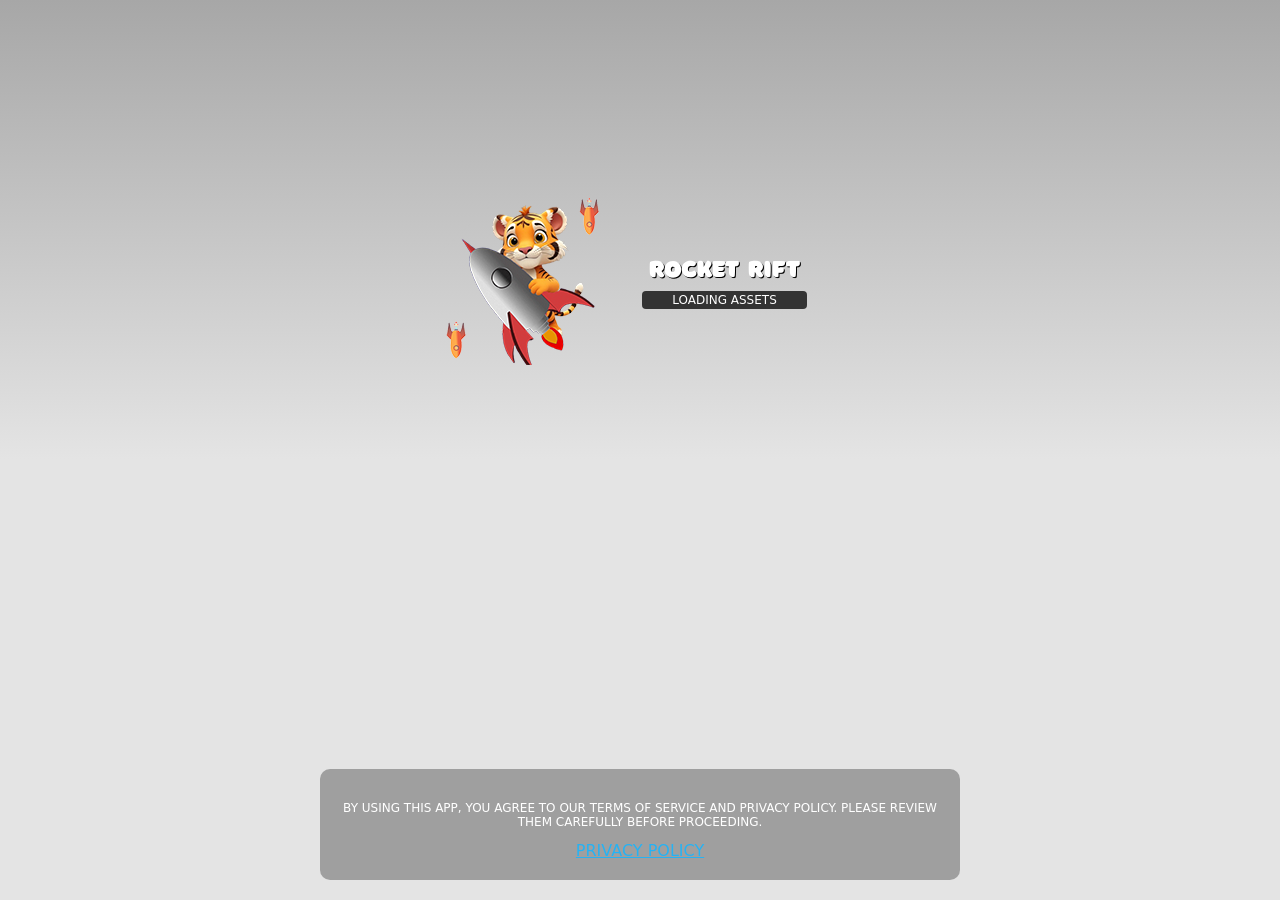
<file: android/app/src/main/assets/www/index.html>
<!DOCTYPE html>
<!--
    Licensed to the Apache Software Foundation (ASF) under one
    or more contributor license agreements.  See the NOTICE file
    distributed with this work for additional information
    regarding copyright ownership.  The ASF licenses this file
    to you under the Apache License, Version 2.0 (the
    "License"); you may not use this file except in compliance
    with the License.  You may obtain a copy of the License at

    http://www.apache.org/licenses/LICENSE-2.0

    Unless required by applicable law or agreed to in writing,
    software distributed under the License is distributed on an
    "AS IS" BASIS, WITHOUT WARRANTIES OR CONDITIONS OF ANY
     KIND, either express or implied.  See the License for the
    specific language governing permissions and limitations
    under the License.
-->
<html>
<head>
    <meta charset="utf-8">
    <!--
    Customize this policy to fit your own app's needs. For more guidance, please refer to the docs:
        https://cordova.apache.org/docs/en/latest/
    Some notes:
        * https://ssl.gstatic.com is required only on Android and is needed for TalkBack to function properly
        * Disables use of inline scripts in order to mitigate risk of XSS vulnerabilities. To change this:
            * Enable inline JS: add 'unsafe-inline' to default-src
    -->
    <meta http-equiv="Content-Security-Policy" content="default-src 'self' https://mgdplaygames.pro https://7xx93.com https://api.8y1.xyz data: https://ssl.gstatic.com https://mgdplaygames.pro https://7xx93.com https://api.8y1.xyz 'unsafe-eval'; style-src 'self' 'unsafe-inline'; media-src *; img-src 'self' data: https://mgdplaygames.pro https://7xx93.com https://api.8y1.xyz content:;">
    <meta name="format-detection" content="telephone=no">
    <meta name="msapplication-tap-highlight" content="no">
    <meta name="viewport" content="initial-scale=1, width=device-width, viewport-fit=cover,user-scalable=no">
    <meta name="color-scheme" content="light dark">
    <link rel="stylesheet" href="css/index.css">
    <title>Hello World</title>
</head>
<body>
<div class="app">
    <h1>Rocket Rift</h1>
    <div id="loadingIndicator" class="loading-indicator">
        <div class="progress-circle"></div>
    </div>

    <div id="deviceready" class="blink">
        <p class="event listening">Loading Assets</p>
        <p class="event received">Connecting Please Wait..</p>
    </div>

    <div id="playnow" style="display:none;">
        <button id="btnplaynow">Play Now</button>
    </div>
</div>

<div class="container">
    <div id="Consent">
        <p>By using this app, you agree to our terms of service and privacy policy. Please review them carefully before proceeding.</p>
    </div>

    <!-- Privacy Policy link -->
    <div id="privacyPolicy">
        <a href="policy.html" target="_blank">Privacy Policy</a>
    </div>
</div>

<script src="cordova.js"></script>
<script src="js/index.js"></script>
</body>
</html>
</file>
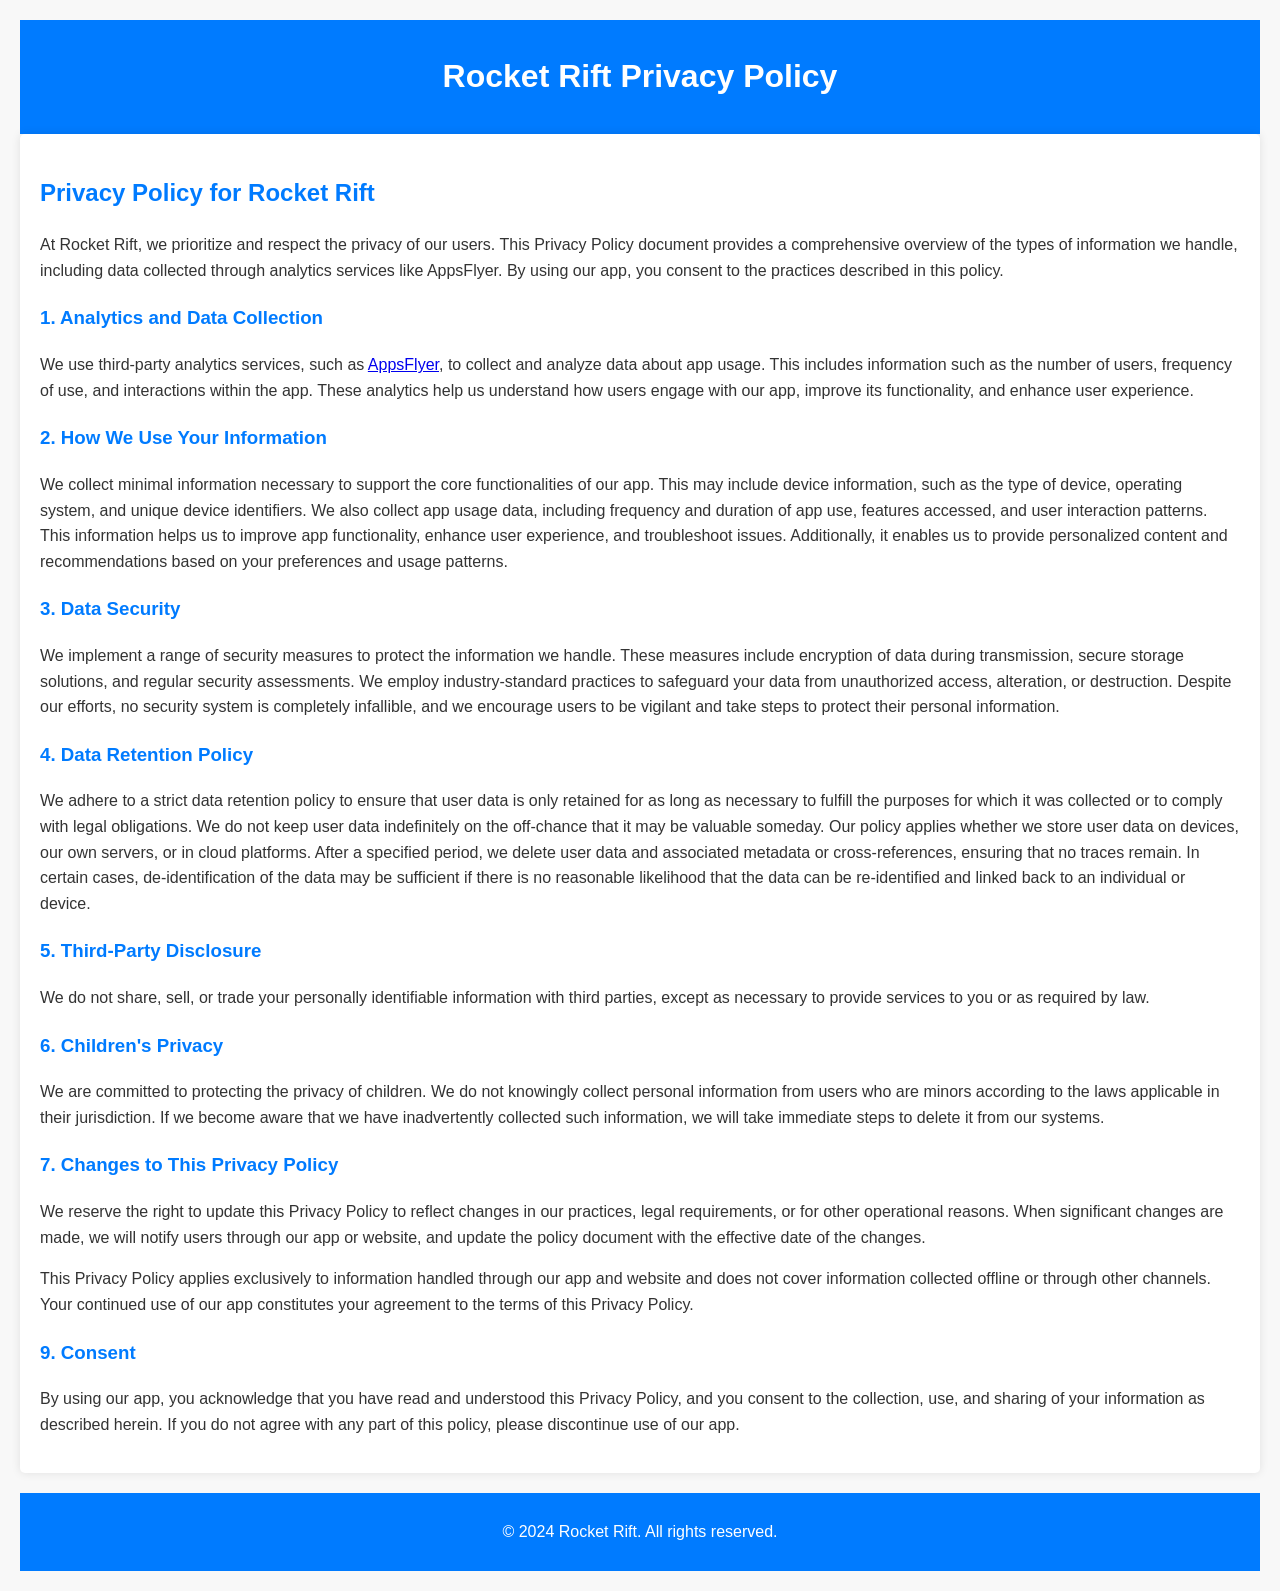
<file: android/app/src/main/assets/www/policy.html>
<!DOCTYPE html>
<html lang="en">
<head>
    <meta charset="UTF-8">
    <meta name="viewport" content="width=device-width, initial-scale=1.0">
    <title>Privacy Policy - Rocket Rift</title>
    <style>
        /* CSS styles embedded within the HTML */
        body {
            font-family: Arial, sans-serif;
            line-height: 1.6;
            background-color: #f8f8f8;
            color: #333;
            margin: 20px;
        }

        header {
            background-color: #007bff;
            color: #fff;
            padding: 10px 0;
            text-align: center;
        }

        main.privacy-policy {
            margin: 0 auto;
            padding: 20px;
            background-color: #fff;
            box-shadow: 0 0 10px rgba(0,0,0,0.1);
            border-radius: 5px;
        }

        h2, h3 {
            color: #007bff;
        }

        h3 {
            margin-top: 20px;
        }

        footer {
            text-align: center;
            margin-top: 20px;
            padding: 10px 0;
            background-color: #007bff;
            color: #fff;
        }
    </style>
</head>
<body>
<header>
    <h1>Rocket Rift Privacy Policy</h1>
</header>

<main class="privacy-policy">
    <section>
        <h2>Privacy Policy for Rocket Rift</h2>

        <p>At Rocket Rift, we prioritize and respect the privacy of our users. This Privacy Policy document provides a comprehensive overview of the types of information we handle, including data collected through analytics services like AppsFlyer. By using our app, you consent to the practices described in this policy.</p>

        <h3>1. Analytics and Data Collection</h3>
        <p>We use third-party analytics services, such as <a href="https://www.appsflyer.com/privacy-policy/" target="_blank">AppsFlyer</a>, to collect and analyze data about app usage. This includes information such as the number of users, frequency of use, and interactions within the app. These analytics help us understand how users engage with our app, improve its functionality, and enhance user experience.</p>

        <h3>2. How We Use Your Information</h3>
        <p>We collect minimal information necessary to support the core functionalities of our app. This may include device information, such as the type of device, operating system, and unique device identifiers. We also collect app usage data, including frequency and duration of app use, features accessed, and user interaction patterns. This information helps us to improve app functionality, enhance user experience, and troubleshoot issues. Additionally, it enables us to provide personalized content and recommendations based on your preferences and usage patterns.</p>

        <h3>3. Data Security</h3>
        <p>We implement a range of security measures to protect the information we handle. These measures include encryption of data during transmission, secure storage solutions, and regular security assessments. We employ industry-standard practices to safeguard your data from unauthorized access, alteration, or destruction. Despite our efforts, no security system is completely infallible, and we encourage users to be vigilant and take steps to protect their personal information.</p>

        <h3>4. Data Retention Policy</h3>
        <p>We adhere to a strict data retention policy to ensure that user data is only retained for as long as necessary to fulfill the purposes for which it was collected or to comply with legal obligations. We do not keep user data indefinitely on the off-chance that it may be valuable someday. Our policy applies whether we store user data on devices, our own servers, or in cloud platforms. After a specified period, we delete user data and associated metadata or cross-references, ensuring that no traces remain. In certain cases, de-identification of the data may be sufficient if there is no reasonable likelihood that the data can be re-identified and linked back to an individual or device.</p>

        <h3>5. Third-Party Disclosure</h3>
        <p>We do not share, sell, or trade your personally identifiable information with third parties, except as necessary to provide services to you or as required by law.</p>

        <h3>6. Children's Privacy</h3>
        <p>We are committed to protecting the privacy of children. We do not knowingly collect personal information from users who are minors according to the laws applicable in their jurisdiction. If we become aware that we have inadvertently collected such information, we will take immediate steps to delete it from our systems.</p>

        <h3>7. Changes to This Privacy Policy</h3>
        <p>We reserve the right to update this Privacy Policy to reflect changes in our practices, legal requirements, or for other operational reasons. When significant changes are made, we will notify users through our app or website, and update the policy document with the effective date of the changes.</p>

        <p>This Privacy Policy applies exclusively to information handled through our app and website and does not cover information collected offline or through other channels. Your continued use of our app constitutes your agreement to the terms of this Privacy Policy.</p>

        <h3>9. Consent</h3>
        <p>By using our app, you acknowledge that you have read and understood this Privacy Policy, and you consent to the collection, use, and sharing of your information as described herein. If you do not agree with any part of this policy, please discontinue use of our app.</p>
    </section>
</main>

<footer>
    <p>© 2024 Rocket Rift. All rights reserved.</p>
</footer>
</body>
</html>
</file>
<file: android/app/src/main/assets/www/css/index.css>
/*
 * Licensed to the Apache Software Foundation (ASF) under one
 * or more contributor license agreements.  See the NOTICE file
 * distributed with this work for additional information
 * regarding copyright ownership.  The ASF licenses this file
 * to you under the Apache License, Version 2.0 (the
 * "License"); you may not use this file except in compliance
 * with the License.  You may obtain a copy of the License at
 *
 * http://www.apache.org/licenses/LICENSE-2.0
 *
 * Unless required by applicable law or agreed to in writing,
 * software distributed under the License is distributed on an
 * "AS IS" BASIS, WITHOUT WARRANTIES OR CONDITIONS OF ANY
 * KIND, either express or implied.  See the License for the
 * specific language governing permissions and limitations
 * under the License.
 */
* {
    -webkit-tap-highlight-color: rgba(0,0,0,0); /* make transparent link selection, adjust last value opacity 0 to 1.0 */
}

body {
    overflow: hidden;
    -webkit-touch-callout: none;                /* prevent callout to copy image, etc when tap to hold */
    -webkit-text-size-adjust: none;             /* prevent webkit from resizing text to fit */
    -webkit-user-select: none;                  /* prevent copy paste, to allow, change 'none' to 'text' */
    background-color:#E4E4E4;
    background-image:linear-gradient(to bottom, #A7A7A7 0%, #E4E4E4 51%);
    font-family: system-ui, -apple-system, -apple-system-font, 'Segoe UI', 'Roboto', sans-serif;
    font-size:12px;
    height:100vh;
    margin:0px;
    padding:0px;
    /* Padding to avoid the "unsafe" areas behind notches in the screen */
    padding: env(safe-area-inset-top, 0px) env(safe-area-inset-right, 0px) env(safe-area-inset-bottom, 0px) env(safe-area-inset-left, 0px);
    text-transform:uppercase;
    width:100%;
}

/* Portrait layout (default) */
.app {
    background:url(../img/logo.png) no-repeat center top; /* 170px x 200px */
    position:absolute;             /* position in the center of the screen */
    left:50%;
    top:30%;
    height:50px;                   /* text area height */
    width:225px;                   /* text area width */
    text-align:center;
    padding:180px 0px 0px 0px;     /* image height is 200px (bottom 20px are overlapped with text) */
    margin:-115px 0px 0px -112px;  /* offset vertical: half of image height and text area height */
                                   /* offset horizontal: half of text area width */
}

/* Define the @font-face rule for the 'Boorsok' OTF font */
@font-face {
    font-family: 'Boorsok';
    src: url('boorsok.otf') format('opentype'); /* Replace 'path/to/boorsok-font.otf' with actual path */
    font-weight: normal;
    font-style: normal;
}

/* Apply styles to the button */
#btnplaynow {
    padding: 10px 20px;
    font-size: 24px;
    cursor: pointer;
    background: none;
    color: #fff; /* Text color */
    text-shadow: 1px 1px 0px #000; /* Black shadow with radius 1 */
    outline: none;
    transition: background 0.3s ease;
    font-family: 'Boorsok', sans-serif; /* Use 'Boorsok' font, fallback to sans-serif */
}

 /* CSS styles integrated here */
        .container {
            position: fixed;
            bottom: 20px; /* Adjust as needed */
            left: 50%;
            transform: translateX(-50%);
            background-color: rgba(0, 0, 0, 0.3); /* Transparent black background */
            padding: 20px; /* Add padding for spacing */
            border-radius: 10px; /* Rounded corners */
            max-width: 800px; /* Adjust width as needed */
            text-align: center; /* Center align text */
        }

        #Consent{
            color: white;
        }

        #privacyPolicy a {
            font-size: 16px;
            color: #26B2F3; /* Adjust link color */

        }







/* Styles for the loading indicator container */
.loading-indicator {
    position: fixed;
    top: 50%;
    left: 50%;
    transform: translate(-50%, -50%);
    display: none; /* Initially hidden */
    z-index: 9999; /* Ensure it's on top of other elements */
}

/* Styles for the progress circle */
.progress-circle {
    width: 40px;
    height: 40px;
    border-radius: 50%;
    border: 3px solid #ccc;
    border-top-color: #3498db; /* Change color as needed */
    animation: spin 1s infinite linear; /* Animation for spinning effect */
}

/* Animation keyframes for spinning */
@keyframes spin {
    0% {
        transform: rotate(0deg);
    }
    100% {
        transform: rotate(360deg);
    }
}


/* Landscape layout (with min-width) */
@media screen and (min-aspect-ratio: 1/1) and (min-width:400px) {
    .app {
        background-position:left center;
        padding:75px 0px 75px 170px;  /* padding-top + padding-bottom + text area = image height */
        margin:-90px 0px 0px -198px;  /* offset vertical: half of image height */
                                      /* offset horizontal: half of image width and text area width */
    }
}

h1 {
    font-size:24px;
    font-weight:normal;
    margin:10px;
    overflow:visible;
    color: white;
    text-shadow: 1px 1px 0px #000; /* Black shadow with radius 1 */
    padding:0px;
    text-align:center;
    font-family: 'Boorsok', sans-serif; /* Use 'Boorsok' font, fallback to sans-serif */
}

.event {
    border-radius:4px;
    color:#FFFFFF;
    font-size:12px;
    margin:0px 30px;
    padding:2px 0px;
}

.event.listening {
    background-color:#333333;
    display:block;
}

.event.received {
    background-color:#4B946A;
    display:none;
}

#deviceready.ready .event.listening { display: none; }
#deviceready.ready .event.received { display: block; }

@keyframes fade {
    from { opacity: 1.0; }
    50% { opacity: 0.4; }
    to { opacity: 1.0; }
}

.blink {
    animation:fade 3000ms infinite;
    -webkit-animation:fade 3000ms infinite;
}


body {
    background-color: #E4E4E4;
    background-image: linear-gradient(to bottom, #A7A7A7 0%, #E4E4E4 51%);
}

@media screen and (prefers-color-scheme: dark) {
    body {
        background-image: linear-gradient(to bottom, #585858 0%, #1B1B1B 51%);
    }
}
</file>
